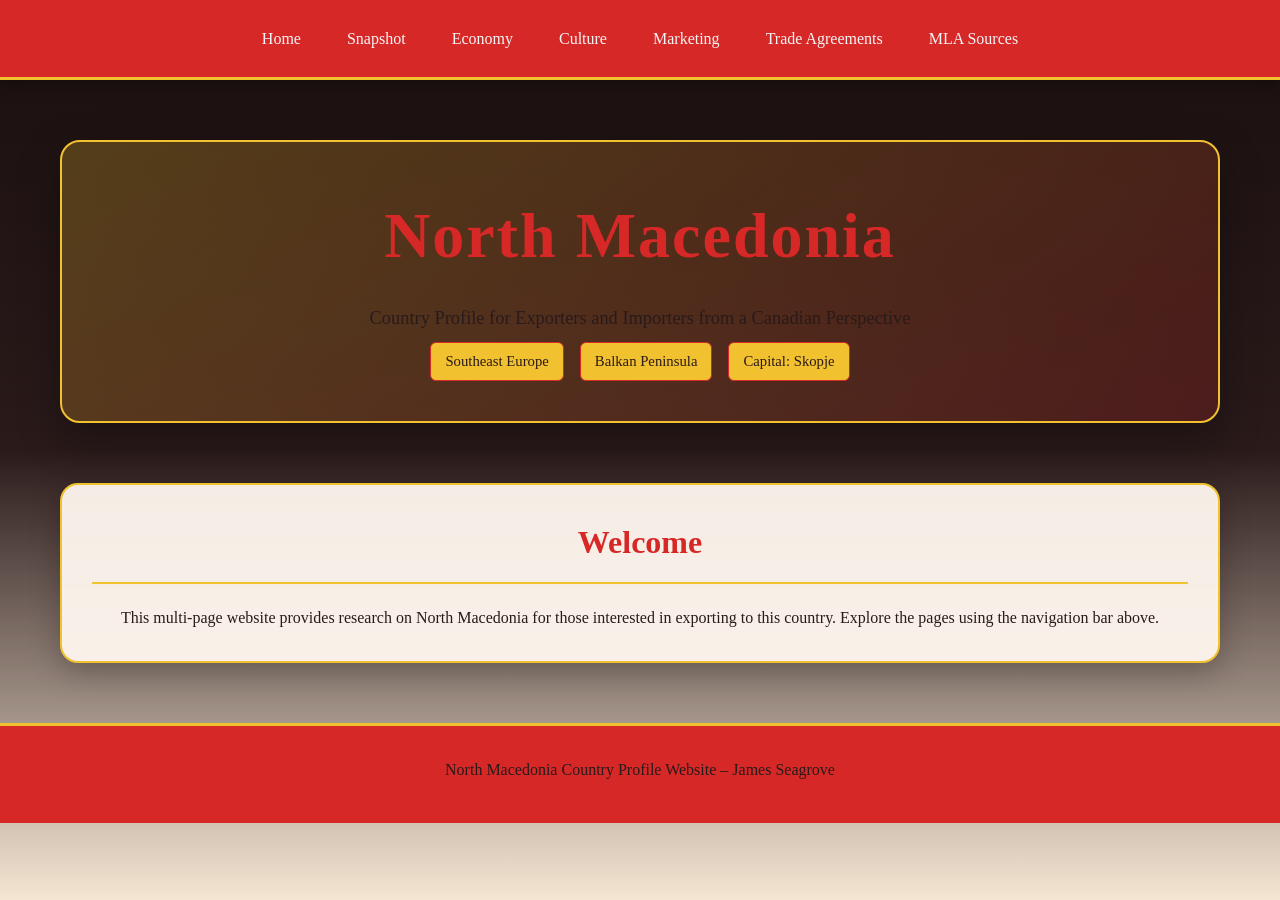
<file: index.html>
<!DOCTYPE html>
<html lang="en">
<head>
  <meta charset="UTF-8">
  <meta name="viewport" content="width=device-width, initial-scale=1.0">
  <title>North Macedonia Country Profile</title>
  <link rel="stylesheet" href="style.css">
</head>
<body>
  <div class="topbar">
    <nav>
      <a href="index.html">Home</a>
      <a href="snapshot.html">Snapshot</a>
      <a href="economy.html">Economy</a>
      <a href="culture.html">Culture</a>
      <a href="marketing.html">Marketing</a>
      <a href="trade.html">Trade Agreements</a>
      <a href="sources.html">MLA Sources</a>
    </nav>
  </div>

  <header>
    <div class="hero">
      <h1>North Macedonia</h1>
      <p>Country Profile for Exporters and Importers from a Canadian Perspective</p>
      <div>
        <span class="tag">Southeast Europe</span>
        <span class="tag">Balkan Peninsula</span>
        <span class="tag">Capital: Skopje</span>
      </div>
    </div>
  </header>

  <main class="container">
    <section>
      <h2>Welcome</h2>
      <p>This multi-page website provides research on North Macedonia for those interested in exporting to this country. Explore the pages using the navigation bar above.</p>
    </section>
  </main>

  <div class="footer">
    North Macedonia Country Profile Website – James Seagrove
  </div>
</body>
</html>
</file>
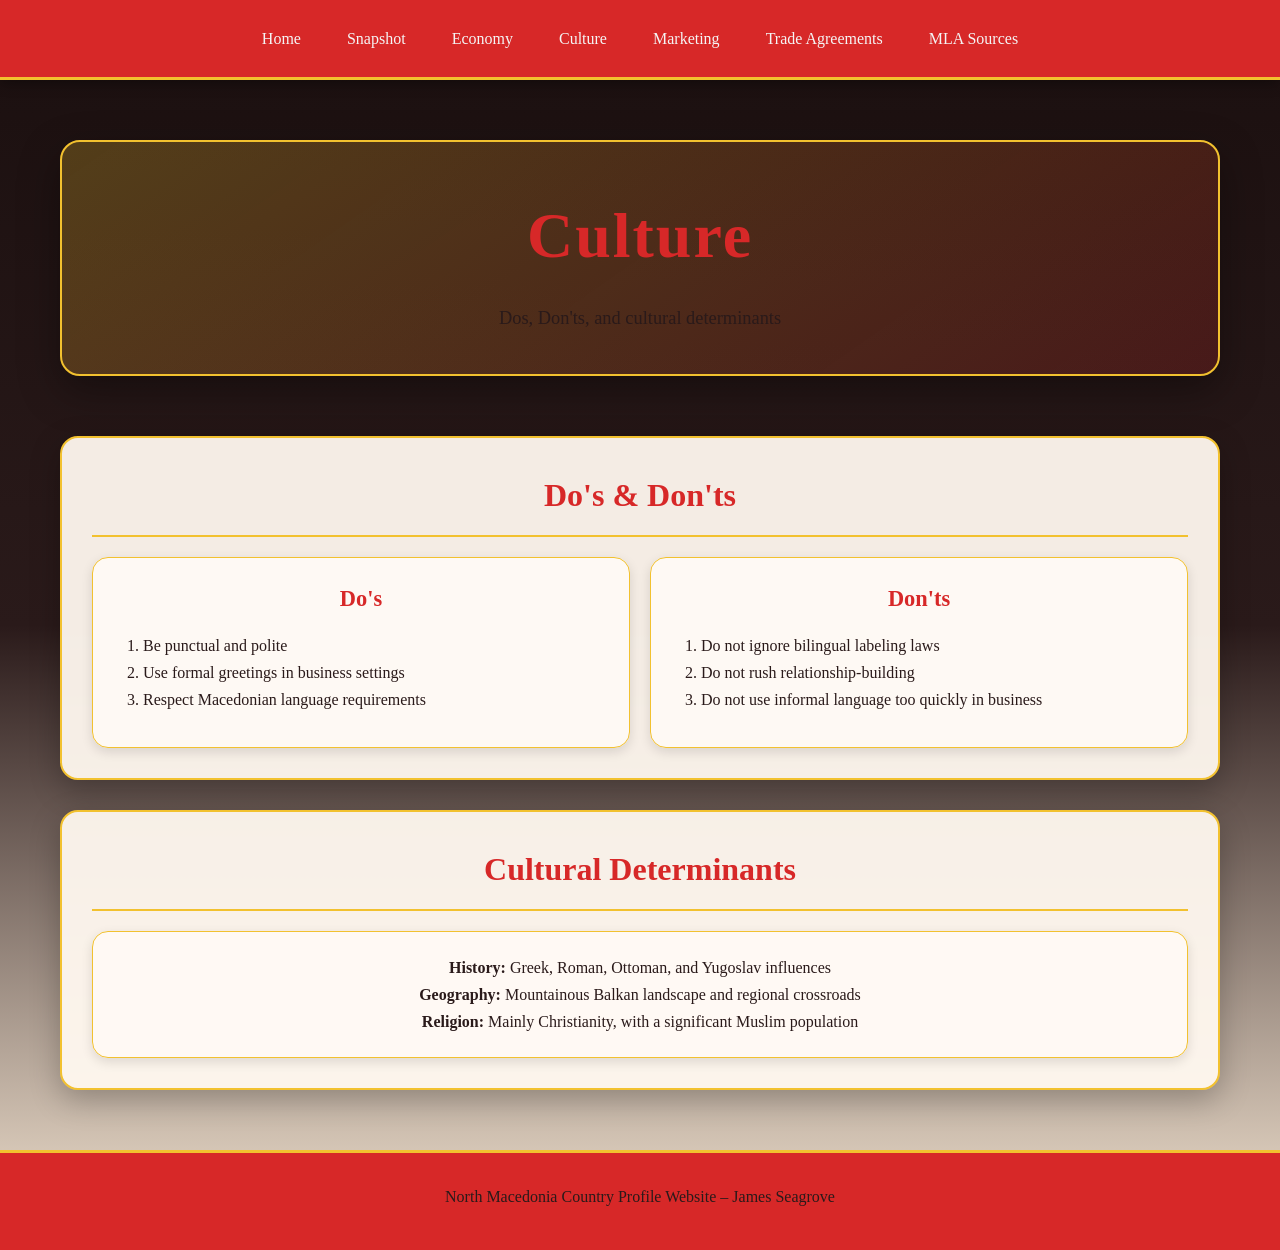
<file: culture.html>
<!DOCTYPE html>
<html lang="en">
<head>
  <meta charset="UTF-8">
  <meta name="viewport" content="width=device-width, initial-scale=1.0">
  <title>Culture – North Macedonia</title>
  <link rel="stylesheet" href="style.css">
</head>
<body>
  <div class="topbar">
    <nav>
      <a href="index.html">Home</a>
      <a href="snapshot.html">Snapshot</a>
      <a href="economy.html">Economy</a>
      <a href="culture.html">Culture</a>
      <a href="marketing.html">Marketing</a>
      <a href="trade.html">Trade Agreements</a>
      <a href="sources.html">MLA Sources</a>
    </nav>
  </div>

  <header>
    <div class="hero">
      <h1>Culture</h1>
      <p>Dos, Don'ts, and cultural determinants</p>
    </div>
  </header>

  <main class="container">
    <section>
      <h2>Do's & Don'ts</h2>
      <div class="two-col">
        <div class="card">
          <h3>Do's</h3>
          <ol>
            <li>Be punctual and polite</li>
            <li>Use formal greetings in business settings</li>
            <li>Respect Macedonian language requirements</li>
          </ol>
        </div>

        <div class="card">
          <h3>Don'ts</h3>
          <ol>
            <li>Do not ignore bilingual labeling laws</li>
            <li>Do not rush relationship-building</li>
            <li>Do not use informal language too quickly in business</li>
          </ol>
        </div>
      </div>
    </section>

    <section>
      <h2>Cultural Determinants</h2>
      <div class="card">
        <p><strong>History:</strong> Greek, Roman, Ottoman, and Yugoslav influences</p>
        <p><strong>Geography:</strong> Mountainous Balkan landscape and regional crossroads</p>
        <p><strong>Religion:</strong> Mainly Christianity, with a significant Muslim population</p>
      </div>
    </section>
  </main>

  <div class="footer">North Macedonia Country Profile Website – James Seagrove</div>
</body>
</html>
</file>
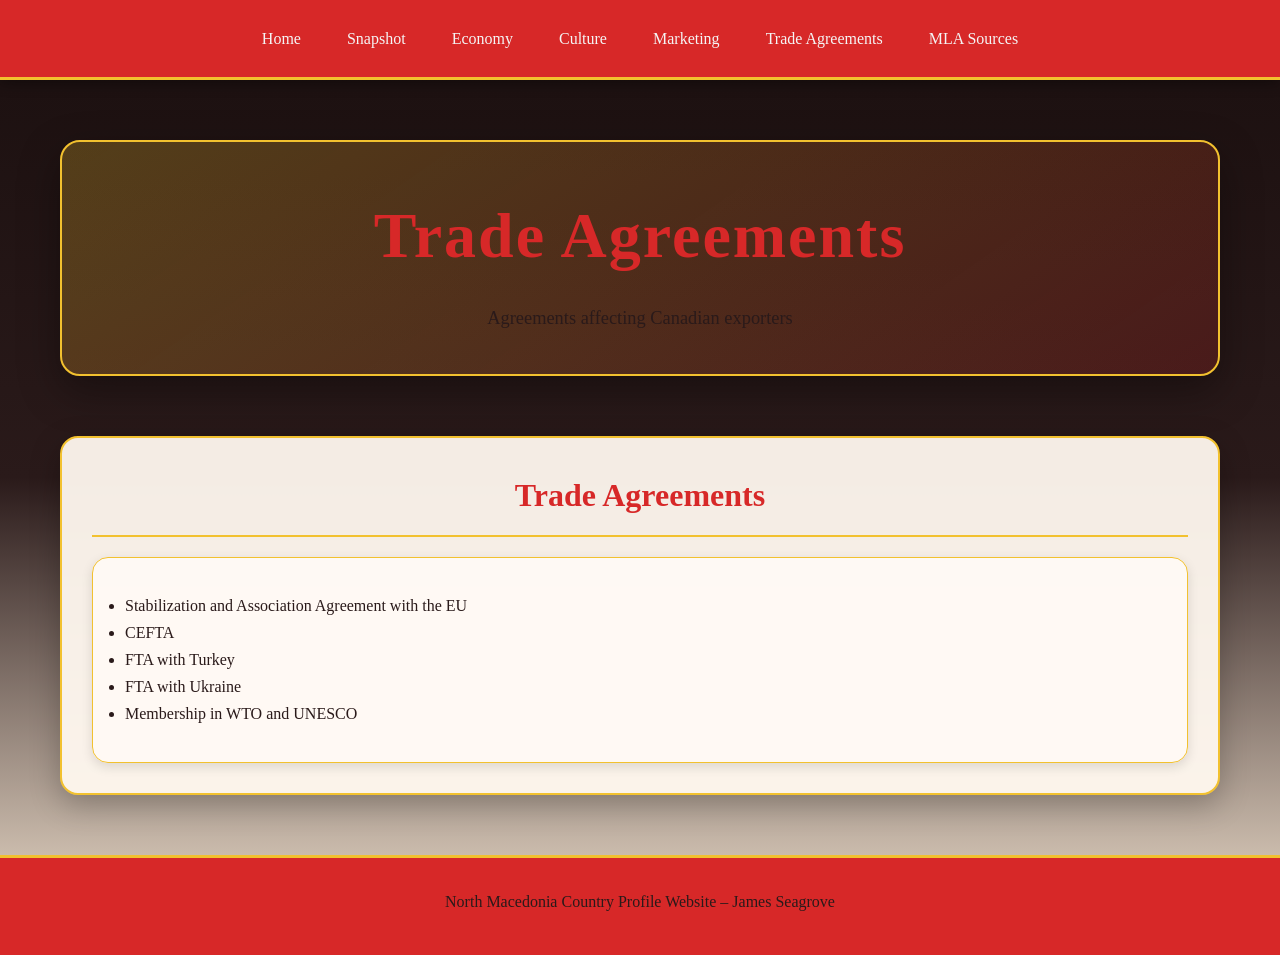
<file: trade.html>
<!DOCTYPE html>
<html lang="en">
<head>
  <meta charset="UTF-8">
  <meta name="viewport" content="width=device-width, initial-scale=1.0">
  <title>Trade Agreements – North Macedonia</title>
  <link rel="stylesheet" href="style.css">
</head>
<body>
  <div class="topbar">
    <nav>
      <a href="index.html">Home</a>
      <a href="snapshot.html">Snapshot</a>
      <a href="economy.html">Economy</a>
      <a href="culture.html">Culture</a>
      <a href="marketing.html">Marketing</a>
      <a href="trade.html">Trade Agreements</a>
      <a href="sources.html">MLA Sources</a>
    </nav>
  </div>

  <header>
    <div class="hero">
      <h1>Trade Agreements</h1>
      <p>Agreements affecting Canadian exporters</p>
    </div>
  </header>

  <main class="container">
    <section>
      <h2>Trade Agreements</h2>
      <div class="card">
        <ul>
          <li>Stabilization and Association Agreement with the EU</li>
          <li>CEFTA</li>
          <li>FTA with Turkey</li>
          <li>FTA with Ukraine</li>
          <li>Membership in WTO and UNESCO</li>
        </ul>
      </div>
    </section>
  </main>

  <div class="footer">North Macedonia Country Profile Website – James Seagrove</div>
</body>
</html>
</file>
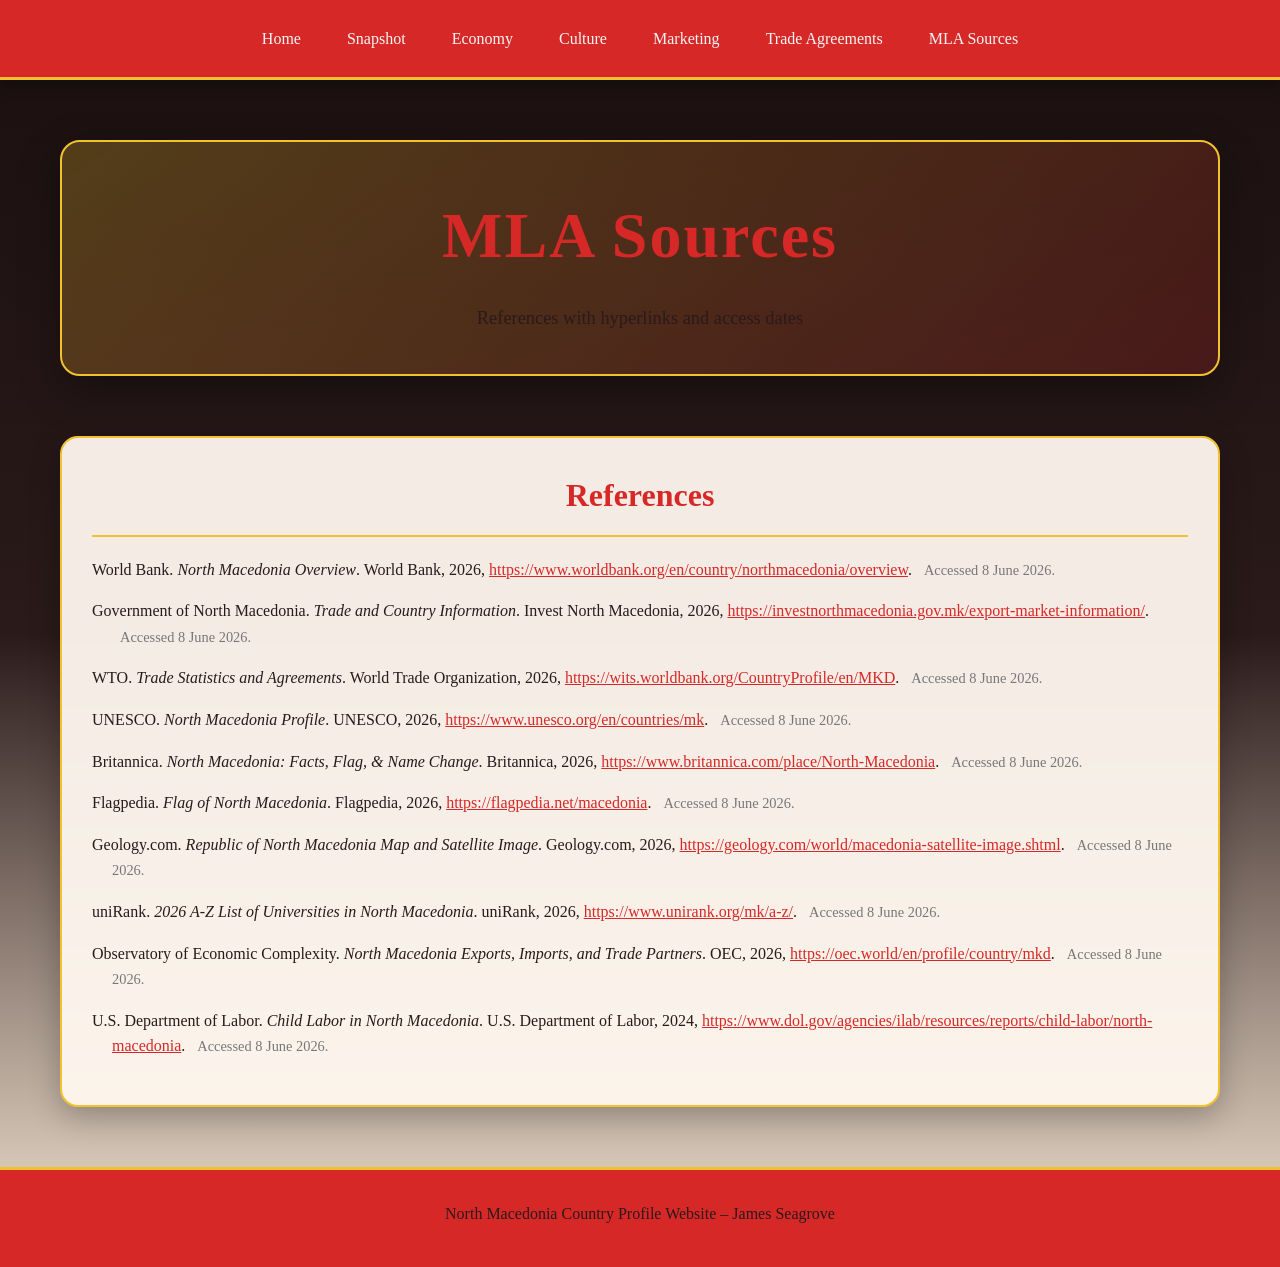
<file: work cited.html>
<!DOCTYPE html>
<html lang="en">
<head>
  <meta charset="UTF-8">
  <meta name="viewport" content="width=device-width, initial-scale=1.0">
  <title>MLA Sources – North Macedonia</title>
  <link rel="stylesheet" href="style.css">
</head>
<body>
  <div class="topbar">
    <nav>
      <a href="index.html">Home</a>
      <a href="snapshot.html">Snapshot</a>
      <a href="economy.html">Economy</a>
      <a href="culture.html">Culture</a>
      <a href="marketing.html">Marketing</a>
      <a href="trade.html">Trade Agreements</a>
      <a href="sources.html">MLA Sources</a>
    </nav>
  </div>

  <header>
    <div class="hero">
      <h1>MLA Sources</h1>
      <p>References with hyperlinks and access dates</p>
    </div>
  </header>

  <main class="container">
    <section>
      <h2>References</h2>
      <ul class="sources-list">
        <li>
          World Bank. <em>North Macedonia Overview</em>. World Bank, 2026,
          <a href="https://www.worldbank.org/en/country/northmacedonia/overview">https://www.worldbank.org/en/country/northmacedonia/overview</a>.
          <span class="accessed">Accessed 8 June 2026.</span>
        </li>

        <li>
          Government of North Macedonia. <em>Trade and Country Information</em>. Invest North Macedonia, 2026,
          <a href="https://investnorthmacedonia.gov.mk/export-market-information/">https://investnorthmacedonia.gov.mk/export-market-information/</a>.
          <span class="accessed">Accessed 8 June 2026.</span>
        </li>

        <li>
          WTO. <em>Trade Statistics and Agreements</em>. World Trade Organization, 2026,
          <a href="https://wits.worldbank.org/CountryProfile/en/MKD">https://wits.worldbank.org/CountryProfile/en/MKD</a>.
          <span class="accessed">Accessed 8 June 2026.</span>
        </li>

        <li>
          UNESCO. <em>North Macedonia Profile</em>. UNESCO, 2026,
          <a href="https://www.unesco.org/en/countries/mk">https://www.unesco.org/en/countries/mk</a>.
          <span class="accessed">Accessed 8 June 2026.</span>
        </li>

        <li>
          Britannica. <em>North Macedonia: Facts, Flag, & Name Change</em>. Britannica, 2026,
          <a href="https://www.britannica.com/place/North-Macedonia">https://www.britannica.com/place/North-Macedonia</a>.
          <span class="accessed">Accessed 8 June 2026.</span>
        </li>

        <li>
          Flagpedia. <em>Flag of North Macedonia</em>. Flagpedia, 2026,
          <a href="https://flagpedia.net/macedonia">https://flagpedia.net/macedonia</a>.
          <span class="accessed">Accessed 8 June 2026.</span>
        </li>

        <li>
          Geology.com. <em>Republic of North Macedonia Map and Satellite Image</em>. Geology.com, 2026,
          <a href="https://geology.com/world/macedonia-satellite-image.shtml">https://geology.com/world/macedonia-satellite-image.shtml</a>.
          <span class="accessed">Accessed 8 June 2026.</span>
        </li>

        <li>
          uniRank. <em>2026 A-Z List of Universities in North Macedonia</em>. uniRank, 2026,
          <a href="https://www.unirank.org/mk/a-z/">https://www.unirank.org/mk/a-z/</a>.
          <span class="accessed">Accessed 8 June 2026.</span>
        </li>

        <li>
          Observatory of Economic Complexity. <em>North Macedonia Exports, Imports, and Trade Partners</em>. OEC, 2026,
          <a href="https://oec.world/en/profile/country/mkd">https://oec.world/en/profile/country/mkd</a>.
          <span class="accessed">Accessed 8 June 2026.</span>
        </li>

        <li>
          U.S. Department of Labor. <em>Child Labor in North Macedonia</em>. U.S. Department of Labor, 2024,
          <a href="https://www.dol.gov/agencies/ilab/resources/reports/child-labor/north-macedonia">https://www.dol.gov/agencies/ilab/resources/reports/child-labor/north-macedonia</a>.
          <span class="accessed">Accessed 8 June 2026.</span>
        </li>
      </ul>
    </section>
  </main>

  <div class="footer">North Macedonia Country Profile Website – James Seagrove</div>
</body>
</html>
</file>
<file: style.css>
/* Macedonian Theme CSS */
:root {
  --macedonia-red: #D72828;
  --macedonia-gold: #F2C12F;
  --dark-bg: #1a0f0f;
  --light-bg: #f5e6d3;
  --text-dark: #2a1a1a;
  --text-light: #f5f5f5;
  --accent: #e8b000;
}

* {
  box-sizing: border-box;
  margin: 0;
  padding: 0;
}

body {
  font-family: 'Georgia', 'Times New Roman', serif;
  background: linear-gradient(180deg, var(--dark-bg) 0%, #2a1a1a 50%, var(--light-bg) 100%);
  color: var(--text-dark);
  line-height: 1.7;
  min-height: 100vh;
}

.topbar {
  background: var(--macedonia-red);
  position: sticky;
  top: 0;
  z-index: 1000;
  border-bottom: 3px solid var(--macedonia-gold);
  box-shadow: 0 4px 12px rgba(0,0,0,0.3);
}

nav {
  max-width: 1200px;
  margin: auto;
  padding: 14px 20px;
  display: flex;
  gap: 12px;
  flex-wrap: wrap;
  align-items: center;
  justify-content: center;
}

nav a {
  color: var(--text-light);
  padding: 10px 16px;
  border-radius: 8px;
  text-decoration: none;
  transition: all 0.25s;
  font-size: 1rem;
  border: 1px solid transparent;
}

nav a:hover {
  background: var(--macedonia-gold);
  color: var(--text-dark);
  border: 1px solid var(--macedonia-red);
}

header {
  max-width: 1200px;
  margin: 0 auto;
  padding: 60px 20px 30px;
  text-align: center;
}

.hero {
  background: linear-gradient(145deg, rgba(242, 193, 47, 0.25), rgba(215, 40, 40, 0.2));
  border: 2px solid var(--macedonia-gold);
  border-radius: 20px;
  padding: 40px 30px;
  box-shadow: 0 15px 40px rgba(0,0,0,0.35);
}

.hero h1 {
  color: var(--macedonia-red);
  font-size: clamp(2.2rem, 5vw, 4.5rem);
  margin: 0 0 12px;
  letter-spacing: 2px;
}

.hero p {
  color: var(--text-dark);
  font-size: 1.15rem;
  max-width: 800px;
  margin: 0 auto;
}

.tag {
  display: inline-block;
  margin: 8px 6px 0;
  padding: 6px 14px;
  background: var(--macedonia-gold);
  color: var(--text-dark);
  border-radius: 6px;
  font-size: 0.92rem;
  border: 1px solid var(--macedonia-red);
}

.container {
  max-width: 1200px;
  margin: 0 auto;
  padding: 0 20px 60px;
}

section {
  margin-top: 30px;
  background: rgba(255, 248, 240, 0.95);
  border: 2px solid var(--macedonia-gold);
  border-radius: 18px;
  padding: 30px;
  box-shadow: 0 10px 30px rgba(0,0,0,0.25);
  text-align: center;
}

section h2 {
  color: var(--macedonia-red);
  font-size: 2rem;
  margin-bottom: 20px;
  border-bottom: 2px solid var(--macedonia-gold);
  padding-bottom: 12px;
}

.grid {
  display: grid;
  grid-template-columns: repeat(auto-fit, minmax(280px, 1fr));
  gap: 20px;
  margin-top: 20px;
}

.card {
  background: rgba(255, 250, 245, 0.95);
  border: 1px solid var(--macedonia-gold);
  border-radius: 16px;
  padding: 22px;
  box-shadow: 0 4px 12px rgba(0,0,0,0.12);
  text-align: center;
}

.card h3 {
  color: var(--macedonia-red);
  font-size: 1.4rem;
  margin-top: 0;
  margin-bottom: 14px;
}

ul, ol {
  margin: 12px 0 12px 28px;
  padding: 0;
  text-align: left;
}

.card ul {
  margin-left: 10px;
}

.flag-card {
  background: var(--light-bg);
  border: 2px solid var(--macedonia-gold);
  border-radius: 18px;
  padding: 24px;
  text-align: center;
  margin: 20px auto;
  max-width: 500px;
}

.flag {
  width: 100%;
  max-width: 400px;
  border-radius: 12px;
  display: block;
  margin: 0 auto 16px;
  border: 2px solid var(--macedonia-red);
}

.map-img {
  width: 100%;
  max-width: 600px;
  border-radius: 12px;
  border: 2px solid var(--macedonia-gold);
  display: block;
  margin: 16px auto;
}

.product-img {
  width: 100%;
  max-width: 400px;
  border-radius: 12px;
  border: 2px solid var(--macedonia-red);
  display: block;
  margin: 16px auto;
}

.ad-img {
  width: 100%;
  max-width: 500px;
  border-radius: 12px;
  border: 2px solid var(--macedonia-gold);
  display: block;
  margin: 16px auto;
}

.two-col {
  display: grid;
  grid-template-columns: 1fr 1fr;
  gap: 20px;
  margin-top: 16px;
}

table {
  width: 100%;
  max-width: 700px;
  margin: 16px auto;
  border-collapse: collapse;
  border-radius: 12px;
  background: rgba(255, 250, 245, 0.95);
}

th, td {
  border: 1px solid var(--macedonia-gold);
  padding: 12px;
  text-align: left;
  vertical-align: top;
}

th {
  background: var(--macedonia-red);
  color: var(--text-light);
}

.footer {
  text-align: center;
  padding: 30px 16px 40px;
  color: var(--text-dark);
  font-size: 1rem;
  background: var(--macedonia-red);
  border-top: 3px solid var(--macedonia-gold);
}

.small {
  font-size: 0.92rem;
  color: #666;
}

.note {
  color: #666;
  font-size: 0.95rem;
  margin-top: 10px;
}

.sources-list {
  list-style: none;
  margin: 0;
  padding: 0;
  text-align: left;
}

.sources-list li {
  margin: 16px 0;
  padding-left: 20px;
  text-indent: -20px;
  line-height: 1.6;
}

.sources-list a {
  color: var(--macedonia-red);
  text-decoration: underline;
}

.sources-list a:hover {
  color: var(--macedonia-gold);
}

.accessed {
  font-size: 0.9rem;
  color: #777;
  margin-left: 8px;
}

.ad-box {
  background: rgba(255, 250, 245, 0.95);
  border: 2px dashed var(--macedonia-gold);
  border-radius: 16px;
  padding: 20px;
  margin: 16px auto;
  max-width: 600px;
}

@media (max-width: 860px) {
  header, .two-col {
    grid-template-columns: 1fr;
  }
  nav {
    justify-content: flex-start;
  }
}
</file>
